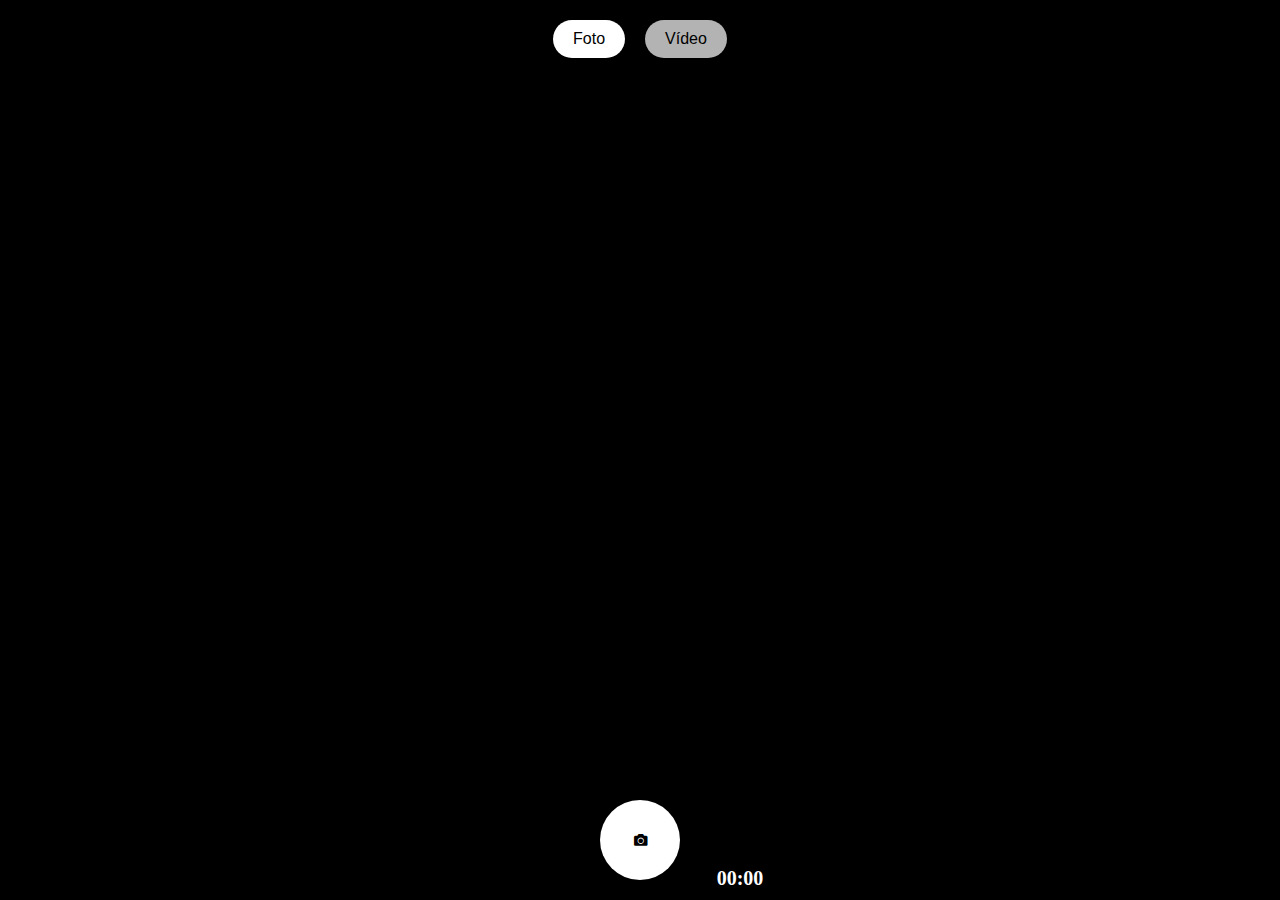
<file: edir.html>
<!DOCTYPE html>
<html lang="pt-br">
<head>
    <meta charset="UTF-8">
    <meta name="viewport" content="width=device-width, initial-scale=1.0">
    <title>Formatura Vitória Dzwieleski</title>
    <link href="https://cdnjs.cloudflare.com/ajax/libs/font-awesome/5.15.3/css/all.min.css" rel="stylesheet">
    <style>
        * {
            margin: 0;
            padding: 0;
            box-sizing: border-box;
        }

        html, body {
            height: 100%;
            margin: 0;
            display: flex;
            justify-content: center;
            align-items: center;
            background-color: #000;
            overflow: hidden;
        }

        #camera {
            width: 100%;
            height: 100%;
            object-fit: cover;
        }

        .camera-container {
            position: relative;
            width: 100%;
            height: 100%;
            display: flex;
            justify-content: center;
            align-items: center;
            flex-direction: column;
        }

        /* Canvas para desenhar o filtro */
        canvas {
            position: absolute;
            top: 0;
            left: 0;
            width: 100%;
            height: 100%;
            pointer-events: none; /* Impede que o canvas interfira na interação com o vídeo */
        }

        /* Botão para capturar foto ou gravar vídeo */
        .capture-button {
            position: absolute;
            bottom: 20px;
            left: 50%;
            transform: translateX(-50%);
            width: 80px;
            height: 80px;
            border-radius: 50%;
            background-color: #fff;
            border: none;
            cursor: pointer;
            box-shadow: 0 4px 10px rgba(0, 0, 0, 0.3);
            transition: background-color 0.3s ease, transform 0.2s ease;
        }

        .capture-button:hover {
            background-color: #4caf50;
            transform: scale(1.1);
        }

        .capture-button.recording {
            background-color: #f44336;
        }

        /* Botões de modo foto e vídeo */
        .mode-buttons {
            position: absolute;
            top: 20px;
            left: 50%;
            transform: translateX(-50%);
            display: flex;
            justify-content: center;
            width: 100%;
        }

        .mode-button {
            background: rgba(255, 255, 255, 0.7);
            border: none;
            color: #000;
            padding: 10px 20px;
            font-size: 16px;
            cursor: pointer;
            margin: 0 10px;
            display: flex;
            align-items: center;
            justify-content: center;
            border-radius: 20px;
        }

        .mode-button.active {
            background: rgba(255, 255, 255, 1);
            color: #000;
        }

        /* Exibição do tempo de gravação */
        .recording-time {
            position: absolute;
            bottom: 10px;
            left: 50%;
            transform: translateX(-50%);
            color: #fff;
            font-size: 20px;
            font-weight: bold;
            margin-left: 100px; /* Distância do tempo em relação ao botão de captura */
        }
    </style>
</head>
<body>
    <div class="camera-container">
        <video id="camera" autoplay playsinline></video>

        <!-- Canvas para desenhar o filtro -->
        <canvas id="filterCanvas"></canvas>

        <div class="mode-buttons">
            <button id="photoModeButton" class="mode-button active">Foto</button>
            <button id="videoModeButton" class="mode-button">Vídeo</button>
        </div>
        <button id="captureButton" class="capture-button">
            <i class="fas fa-camera"></i>
        </button>
        <div id="recordingTime" class="recording-time">00:00</div> <!-- Display do tempo de gravação -->
    </div>

    <script>
        const camera = document.getElementById('camera');
        const captureButton = document.getElementById('captureButton');
        const photoModeButton = document.getElementById('photoModeButton');
        const videoModeButton = document.getElementById('videoModeButton');
        const recordingTimeDisplay = document.getElementById('recordingTime');
        const filterCanvas = document.getElementById('filterCanvas');
        const ctx = filterCanvas.getContext('2d');

        let mediaRecorder;
        let recordedChunks = [];
        let isRecording = false;
        let isPhotoMode = true;
        let recordingTime = 0; // Tempo de gravação em segundos
        let recordingInterval;

        const filterImage = new Image();
        filterImage.src = 'https://i.postimg.cc/k5PckJLb/85130723-c7a6-4d13-91a8-f4788a95c5ce-20250316-154127-0000.png'; // URL do filtro

        // Função para formatar a data e hora sem caracteres especiais
        function formatarDataHora() {
          const data = new Date();
          const ano = data.getFullYear();
          const mes = String(data.getMonth() + 1).padStart(2, '0');
          const dia = String(data.getDate()).padStart(2, '0');
          const hora = String(data.getHours()).padStart(2, '0');
          const minuto = String(data.getMinutes()).padStart(2, '0');
          const segundo = String(data.getSeconds()).padStart(2, '0');

          // Formato: yyyyMMdd-HHmmss
          return `${ano}${mes}${dia}-${hora}${minuto}${segundo}`;
        }

        // Função para capturar foto
        function capturePhoto() {
            const canvas = document.createElement('canvas');
            const context = canvas.getContext('2d');

            canvas.width = camera.videoWidth;
            canvas.height = camera.videoHeight;

            context.drawImage(camera, 0, 0, canvas.width, canvas.height);
            const photoDataUrl = canvas.toDataURL('image/png');

            const a = document.createElement('a');
            a.href = photoDataUrl;

            const dataHoraFormatada = formatarDataHora(); // Gera o nome único com data e hora
            a.download = `FormaturaVitoria${dataHoraFormatada}.png`;  // Baixa a foto automaticamente
            a.click();
        }

        // Função para iniciar a câmera com áudio
        function startCamera() {
            navigator.mediaDevices.getUserMedia({ 
                video: { 
                    facingMode: 'environment', 
                    width: { ideal: 1280 },  // Resolução HD (1280x720)
                    height: { ideal: 720 }
                }, 
                audio: true 
            })
            .then(stream => {
                camera.srcObject = stream;
                startRecording(stream); // Inicia a gravação de vídeo e áudio
            })
            .catch(err => {
                console.error('Erro ao acessar a câmera:', err);
                alert('Não foi possível acessar a câmera. Verifique as permissões.');
            });
        }

        // Função para iniciar a gravação de vídeo e áudio
        function startRecording(stream) {
            const options = { mimeType: 'video/webm;codecs=vp9,opus' };

            mediaRecorder = new MediaRecorder(stream, options);

            mediaRecorder.ondataavailable = event => {
                recordedChunks.push(event.data);
            };

            mediaRecorder.onstop = () => {
                clearInterval(recordingInterval); // Para o contador
                const blob = new Blob(recordedChunks, { type: 'video/webm' });

                // Convertendo de webm para mp4
                const videoURL = URL.createObjectURL(blob);
                const a = document.createElement('a');
                a.href = videoURL;

                const dataHoraFormatada = formatarDataHora(); // Gera o nome único com data e hora
                a.download = `FormaturaVitoria${dataHoraFormatada}.mp4`; // Baixa o vídeo automaticamente como mp4
                a.style.display = 'none';
                document.body.appendChild(a);
                a.click();
                document.body.removeChild(a);

                resetRecordingTime(); // Reseta o tempo de gravação
            };
        }

        // Atualiza o tempo de gravação no display
        function updateRecordingTime() {
            const minutes = Math.floor(recordingTime / 60);
            const seconds = recordingTime % 60;
            recordingTimeDisplay.textContent = `${String(minutes).padStart(2, '0')}:${String(seconds).padStart(2, '0')}`; 
            recordingTime++; // Incrementa o tempo
        }

        // Reseta o tempo de gravação
        function resetRecordingTime() {
            recordingTime = 0;
            recordingTimeDisplay.textContent = '00:00'; // Reseta o display do tempo
        }

        // Alterna entre os modos de foto e vídeo
        photoModeButton.addEventListener('click', () => {
            isPhotoMode = true;
            photoModeButton.classList.add('active');
            videoModeButton.classList.remove('active');
            captureButton.innerHTML = '<i class="fas fa-camera"></i>';
            captureButton.classList.remove('recording');
            resetRecordingTime(); // Reseta o tempo de gravação quando mudar para foto
        });

        videoModeButton.addEventListener('click', () => {
            isPhotoMode = false;
            videoModeButton.classList.add('active');
            photoModeButton.classList.remove('active');
            captureButton.innerHTML = '<i class="fas fa-video"></i>';
            captureButton.classList.remove('recording');
            resetRecordingTime(); // Reseta o tempo de gravação quando mudar para vídeo
        });

        // Função para capturar foto ou iniciar/terminar gravação de vídeo
        captureButton.addEventListener('click', () => {
            if (isPhotoMode) {
                capturePhoto(); // Captura uma foto
            } else {
                if (isRecording) {
                    mediaRecorder.stop(); // Para a gravação
                    isRecording = false;
                    captureButton.classList.remove('recording');
                } else {
                    mediaRecorder.start(); // Inicia a gravação
                    isRecording = true;
                    captureButton.classList.add('recording');
                    recordingTime = 0; // Reseta o tempo de gravação
                    recordingInterval = setInterval(updateRecordingTime, 1000); // Começa o contador
                }
            }
        });

        // Função para desenhar o filtro sobre o vídeo
        function drawFilter() {
            filterCanvas.width = camera.videoWidth;
            filterCanvas.height = camera.videoHeight;

            ctx.clearRect(0, 0, filterCanvas.width, filterCanvas.height);
            ctx.drawImage(camera, 0, 0, filterCanvas.width, filterCanvas.height);
            ctx.drawImage(filterImage, 0, 0, filterCanvas.width, filterCanvas.height);
        }

        // Desenha o filtro no canvas a cada frame
        camera.addEventListener('play', function () {
            setInterval(drawFilter, 1000 / 30); // 30 FPS
        });

        // Inicia a câmera assim que a página carrega
        window.onload = startCamera;
    </script>
</body>
</html>
</file>
